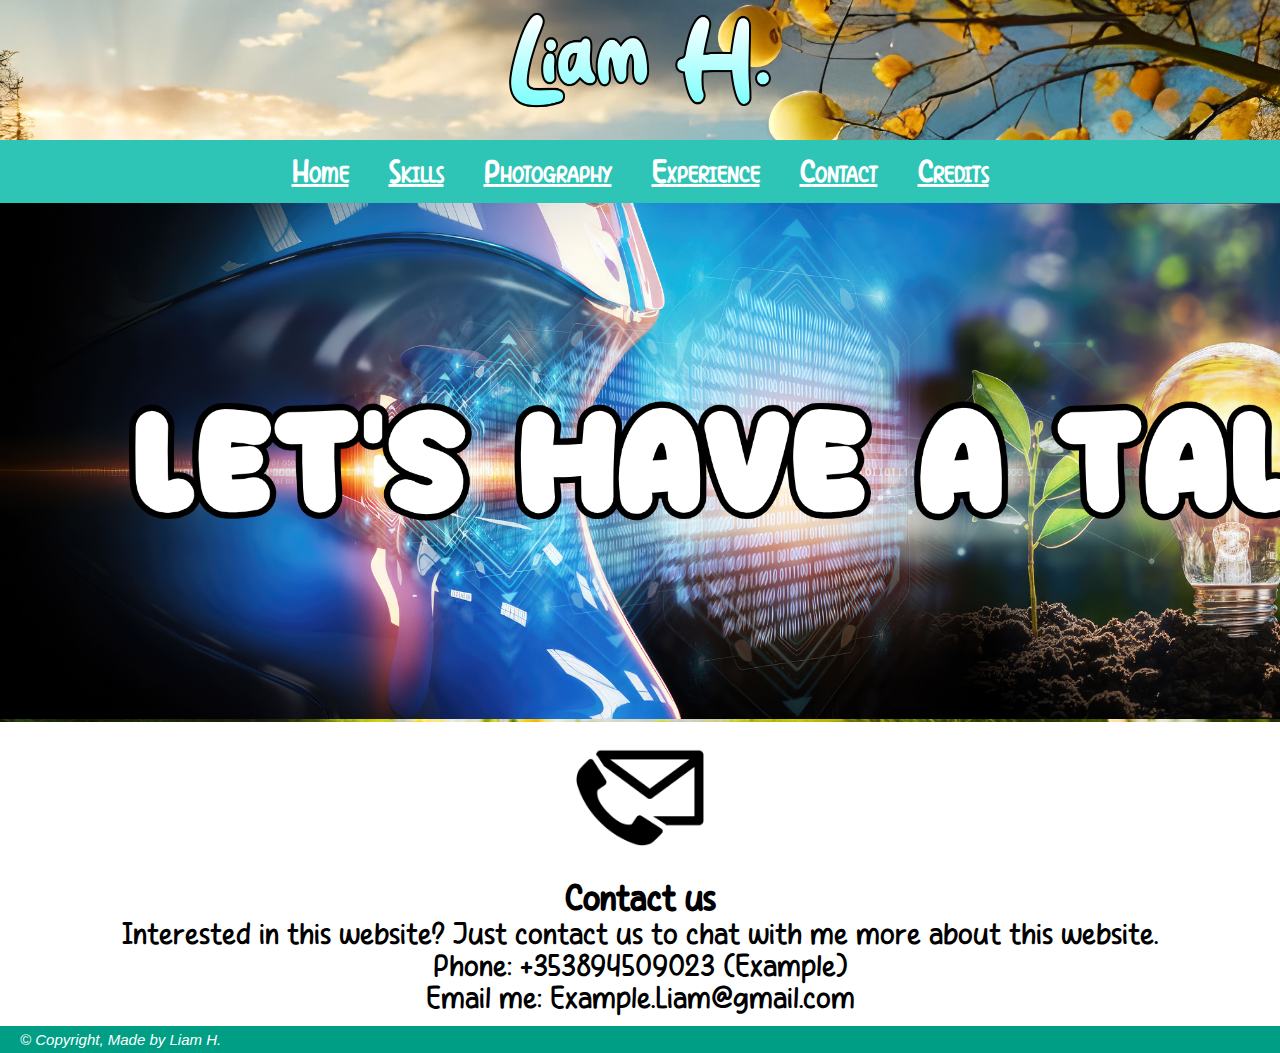
<file: Contact.html>
﻿<!DOCTYPE html>
<html lang="en">
<head>
    <meta charset="UTF-8">
    <meta name="viewport" content="width=device-width, initial-scale=1.0">
    <title>Contact</title>
    <link rel="CSS stylesheet" type="text/css" href="CSS style - Contact Page (Liam).css">

    <style>
        body {
            background-image: url("Backgrounds/the-sun-shines-on-the-flowers-and-the-mountains-in-this.jpg");
            background-repeat: no-repeat;
            background-attachment: fixed;
            background-position: center;
            background-size: 1600px, 1600px;
        }
        h1 {
            font-size: 30px;
            text-align: center;
        }
        table, th, td {
            border: 1px solid black;
        }
        .sticky {
            position: sticky;
            top: 0px;
            text-align: center;
            font-family: 'Info Story';
            font-size: 40px;
        }
        @font-face {
            font-family: 'Info Story';
            src: url('Fonts/Info Story.ttf') format('truetype');
        }
        .center1 {
            text-align: center;
            font-size: 30px;
            font-family: 'Info Story'
        }
    </style>

    <header>
        <img src="Liam's Logo.png" alt="Liam's Logo" height="100" width="300" class="center">
    </header>

    <div class="sticky">
        <nav>

            <ul>
                <li><a href="index.html">Home</a></li>
                <li><a href="Skills.html">Skills</a></li>
                <li><a href="Photography.html">Photography</a></li>
                <li><a href="Experience.html">Experience</a></li>
                <li><a href="Contact.html">Contact</a></li>
                <li><a href="Credit.html">Credits</a></li>
            </ul>
        </nav>
    </div>

    <body1>
        <img src="Contact Page/AI energy background.png" alt="Second Background" width="1519">
    </body1>

    <section>
        <article>
            <img src="Icons/Phone & Email Icon.png" alt="Icons" width="150" class="center">
        </article>
        <article>
            <div class="center1">
                <h3>Contact us</h3>
                <p>Interested in this website? Just contact us to chat with me more about this website.</p>
                <p>Phone: +353894509023 (Example)</p>
                <p>Email me: Example.Liam@gmail.com</p>
            </div>
</article>
    </section>
</head>

<footer>
    <em>&copy; Copyright, Made by Liam H.</em>
</footer>

</html>
</file>
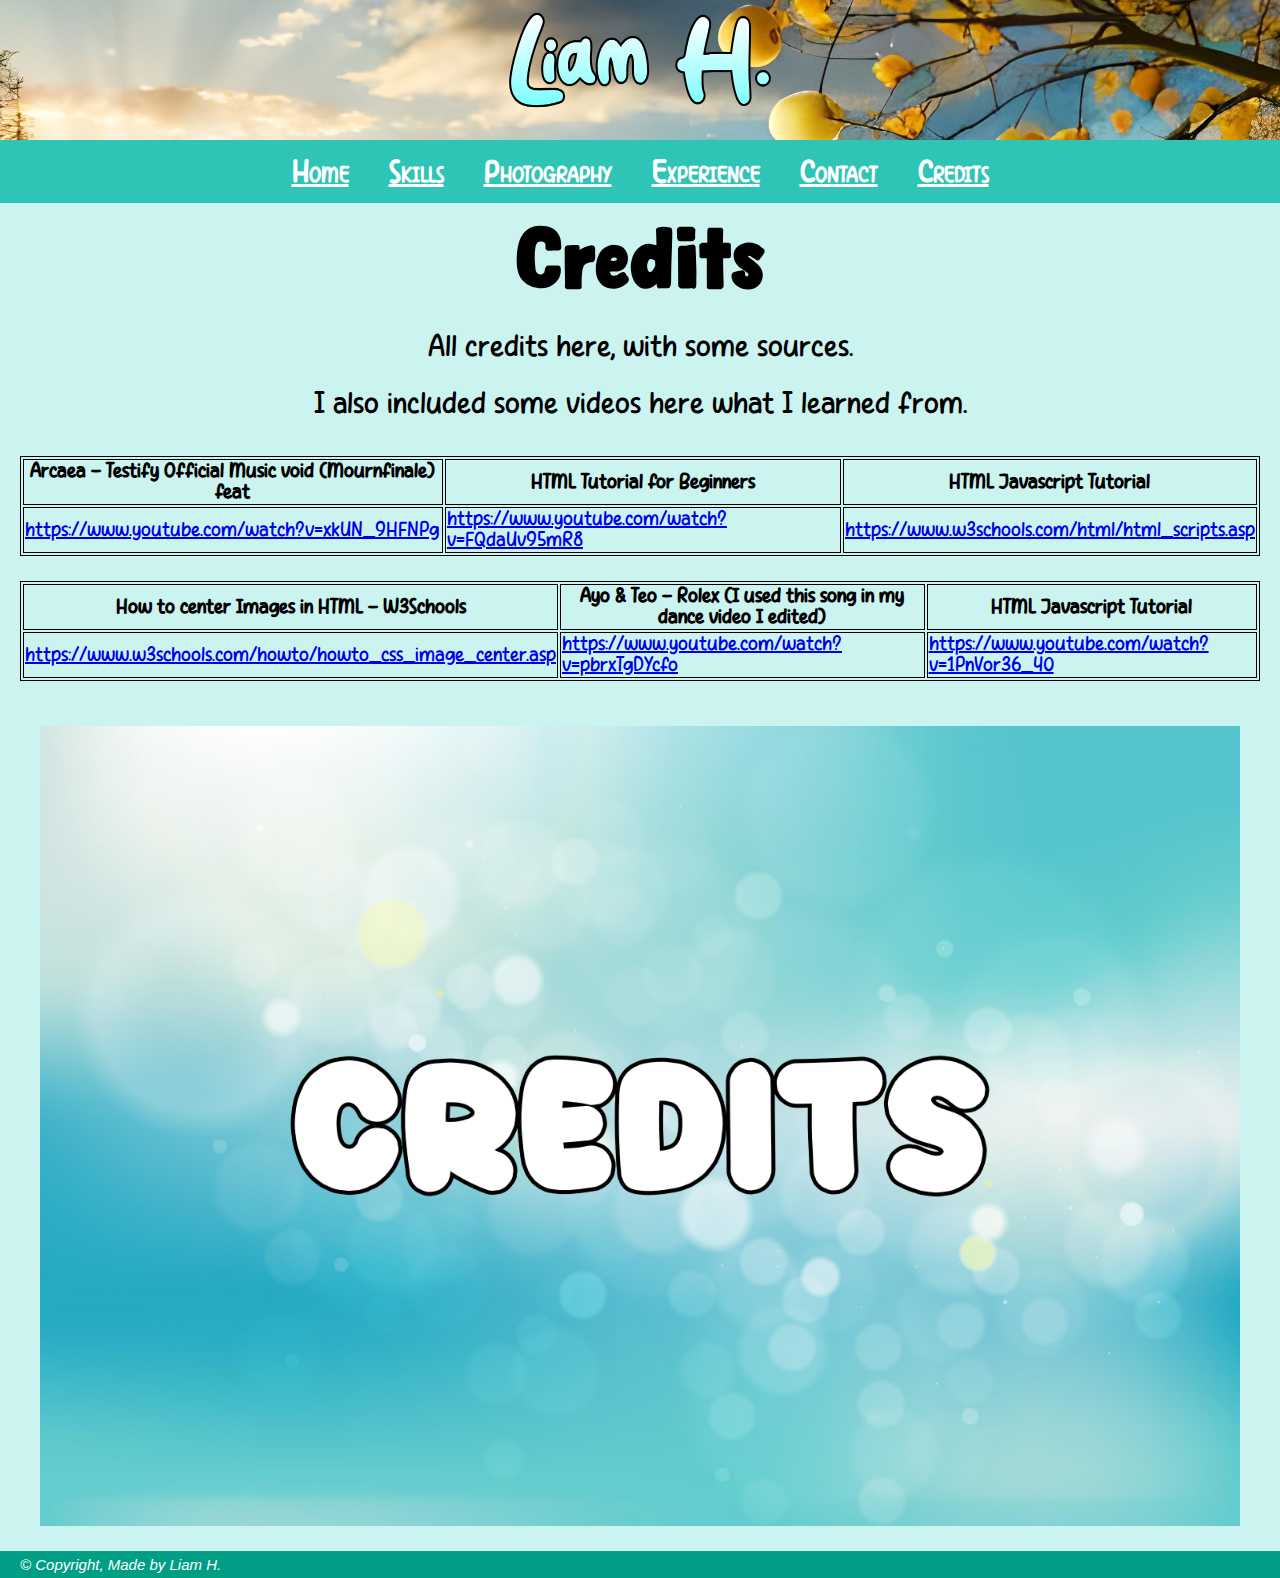
<file: Credit.html>
﻿<!DOCTYPE html>
<html lang="en">
<head>
    <meta charset="UTF-8">
    <meta name="viewport" content="width=device-width, initial-scale=1.0">
    <title>Credits</title>
    <link rel="CSS stylesheet" type="text/css" href="CSS style project(Liam).css">

    <style>
        body {
            background-image: url("Backgrounds/the-sun-shines-on-the-flowers-and-the-mountains-in-this.jpg");
            background-repeat: no-repeat;
            background-attachment: fixed;
            background-position: center;
            background-size: 1600px, 1600px;
        }
        .sticky {
            position: sticky;
            top: 0px;
            text-align: center;
            font-family: 'Info Story';
            font-size: 40px;
        }
        table, th, td {
            border: 1px solid black;
            font-family: 'Info Story';
            font-size: 20px;
            font-style: normal;
        }
        @font-face {
            font-family: 'Cat_Comic';
            src: url('Fonts/Cat Comic.ttf') format('truetype');
        }
        @font-face {
            font-family: 'Info Story';
            src: url('Fonts/Info Story.ttf') format('truetype');
        }
        .Font1 {
            text-align: center;
            font-size: 40px;
            font-family: 'Cat_Comic'
        }
        .Font2 {
            text-align: center;
            font-size: 30px;
            font-family: 'Info Story'
        }
    </style>

    <header>
        <img src="Liam's Logo.png" alt="Liam's Logo" height="100" width="300" class="center">
    </header>

    <div class="sticky">
        <nav>

            <ul>
                <li><a href="index.html">Home</a></li>
                <li><a href="Skills.html">Skills</a></li>
                <li><a href="Photography.html">Photography</a></li>
                <li><a href="Experience.html">Experience</a></li>
                <li><a href="Contact.html">Contact</a></li>
                <li><a href="Credit.html">Credits</a></li>
            </ul>
        </nav>
    </div>

    <section>

        <article>
            <div class="Font1">
                <h1>Credits</h1>
            </div>
        </article>

        <article>
            <div class="Font2">
                <p>All credits here, with some sources.</p>
            </div>
        </article>

        <article>
            <div class="Font2">
                <p>I also included some videos here what I learned from.</p>
            </div>
        </article>

    </section>

    <section>
        <article>
             <body>
                    <center>
                        <table>
                            <tr>
                                <th>Arcaea - Testify Official Music void (Mournfinale) feat</th>
                                <th>HTML Tutorial for Beginners</th>
                                <th>HTML Javascript Tutorial</th>
                            </tr>
                            <tr>
                                <td><a href="https://www.youtube.com/watch?v=xkUN_9HFNPg">https://www.youtube.com/watch?v=xkUN_9HFNPg</a></td>
                                <td><a href="https://www.youtube.com/watch?v=FQdaUv95mR8">https://www.youtube.com/watch?v=FQdaUv95mR8</a></td>
                                <td><a href="https://www.w3schools.com/html/html_scripts.asp">https://www.w3schools.com/html/html_scripts.asp</a></td>
                            </tr>
                        </table>
                    </center>
             </body>
        </article>

        <article>
            <body>
                <center>
                    <table>
                        <tr>
                            <th>How to center Images in HTML - W3Schools</th>
                            <th>Ayo & Teo - Rolex (I used this song in my dance video I edited)</th>
                            <th>HTML Javascript Tutorial</th>
                        </tr>
                        <tr>
                            <td><a href="https://www.w3schools.com/howto/howto_css_image_center.asp">https://www.w3schools.com/howto/howto_css_image_center.asp</a></td>
                            <td><a href="https://www.youtube.com/watch?v=pbrxTgDYcfo">https://www.youtube.com/watch?v=pbrxTgDYcfo</a></td>
                            <td><a href="https://www.youtube.com/watch?v=1PnVor36_40">https://www.youtube.com/watch?v=1PnVor36_40</a></td>
                        </tr>
                    </table>
                </center>
            </body>
        </article>

    </section>

    <section>
        <article>
            <img src="Backgrounds/Blue Background - Credits.png" alt="Blue Background with Credits Logo" width="1200" class="center">
        </article>
    </section>
</head>

<footer>
    <em>&copy; Copyright, Made by Liam H.</em>
</footer>

</html>
</file>
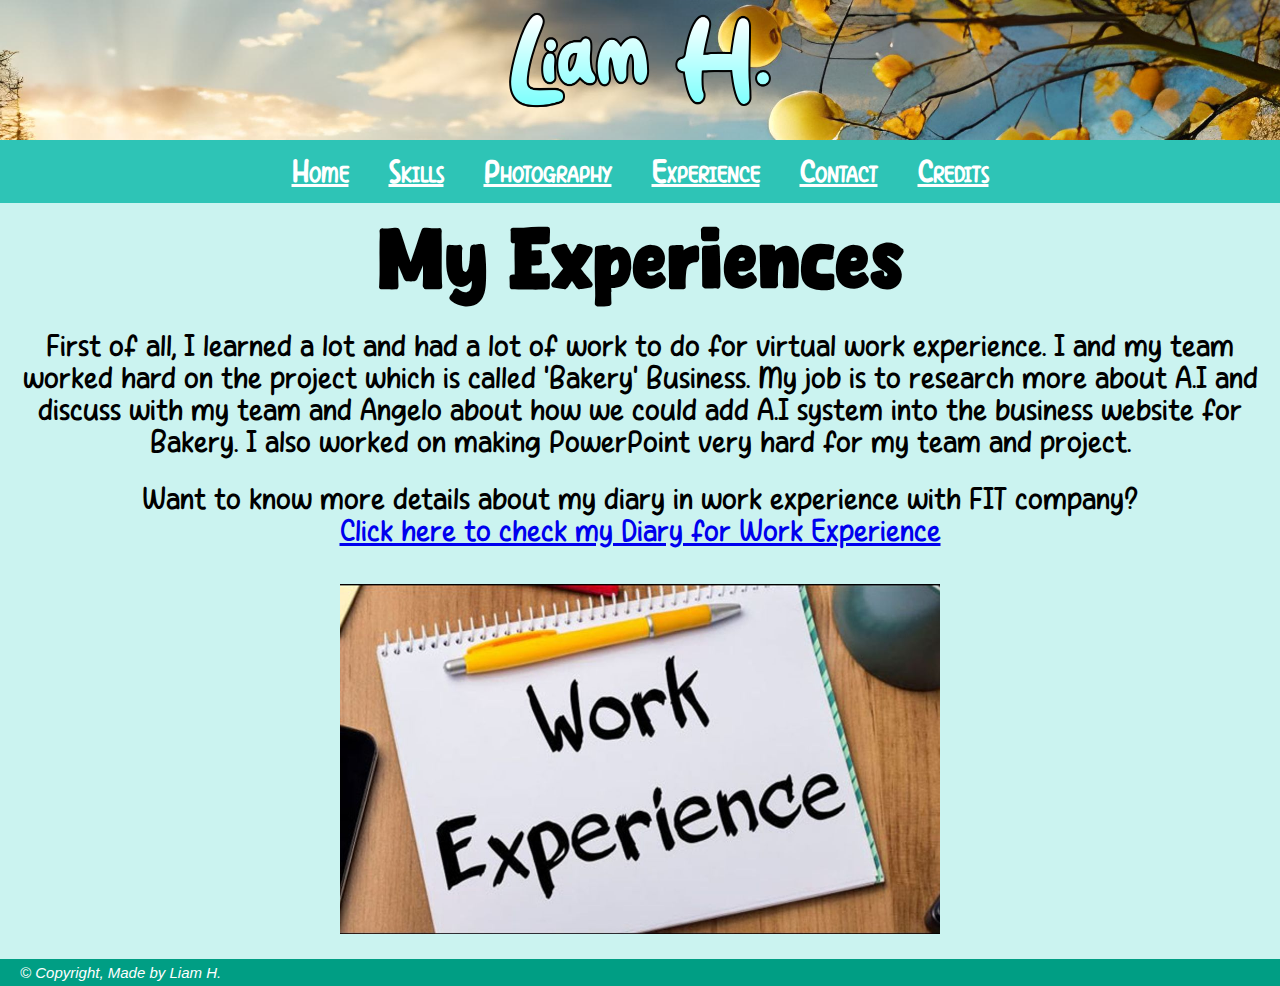
<file: Experience.html>
﻿<!DOCTYPE html>
<html lang="en">
<head>
    <meta charset="UTF-8">
    <meta name="viewport" content="width=device-width, initial-scale=1.0">
    <title>Experience</title>
    <link rel="CSS stylesheet" type="text/css" href="CSS style project(Liam).css">

    <style>
        body {
            background-image: url("Backgrounds/the-sun-shines-on-the-flowers-and-the-mountains-in-this.jpg");
            background-repeat: no-repeat;
            background-attachment: fixed;
            background-position: center;
            background-size: 1600px, 1600px;
        }
        .sticky {
            position: sticky;
            top: 0px;
            text-align: center;
            font-family: 'Info Story';
            font-size: 40px;
        }
        @font-face {
            font-family: 'Cat_Comic';
            src: url('Fonts/Cat Comic.ttf') format('truetype');
        }
        @font-face {
            font-family: 'Info Story';
            src: url('Fonts/Info Story.ttf') format('truetype');
        }
        .Font1 {
            text-align: center;
            font-size: 40px;
            font-family: 'Cat_Comic'
        }
        .Font2 {
            text-align: center;
            font-size: 30px;
            font-family: 'Info Story'
        }

    </style>

    <header>
        <img src="Liam's Logo.png" alt="Liam's Logo" height="100" width="300" class="center">
    </header>

    <div class="sticky">
        <nav>

            <ul>
                <li><a href="index.html">Home</a></li>
                <li><a href="Skills.html">Skills</a></li>
                <li><a href="Photography.html">Photography</a></li>
                <li><a href="Experience.html">Experience</a></li>
                <li><a href="Contact.html">Contact</a></li>
                <li><a href="Credit.html">Credits</a></li>
            </ul>
        </nav>
    </div>

    <section>

        <article>
            <div class="Font1">
                <h1>My Experiences</h1>
            </div>
        </article>

        <article>
            <div class="Font2">
                <p>First of all, I learned a lot and had a lot of work to do for virtual work experience. I and my team worked hard on the project which is called 'Bakery' Business. My job is to research more about A.I and discuss with my team and Angelo about how we could add A.I system into the business website for Bakery. I also worked on making PowerPoint very hard for my team and project.</p>
            </div>
        </article>

        <article>
            <div class="Font2">
                <p>Want to know more details about my diary in work experience with FIT company?</p>
                <p><a href="My Diary.html">Click here to check my Diary for Work Experience</a></p>
            </div>
        </article>

        <article>
            <img src="Backgrounds/Work Experience Image.jpg" alt="Work Experience Image" height="350" width="600" class="center">
        </article>
    </section>

</head>

<footer>
    <em>&copy; Copyright, Made by Liam H.</em>
</footer>

</html>
</file>
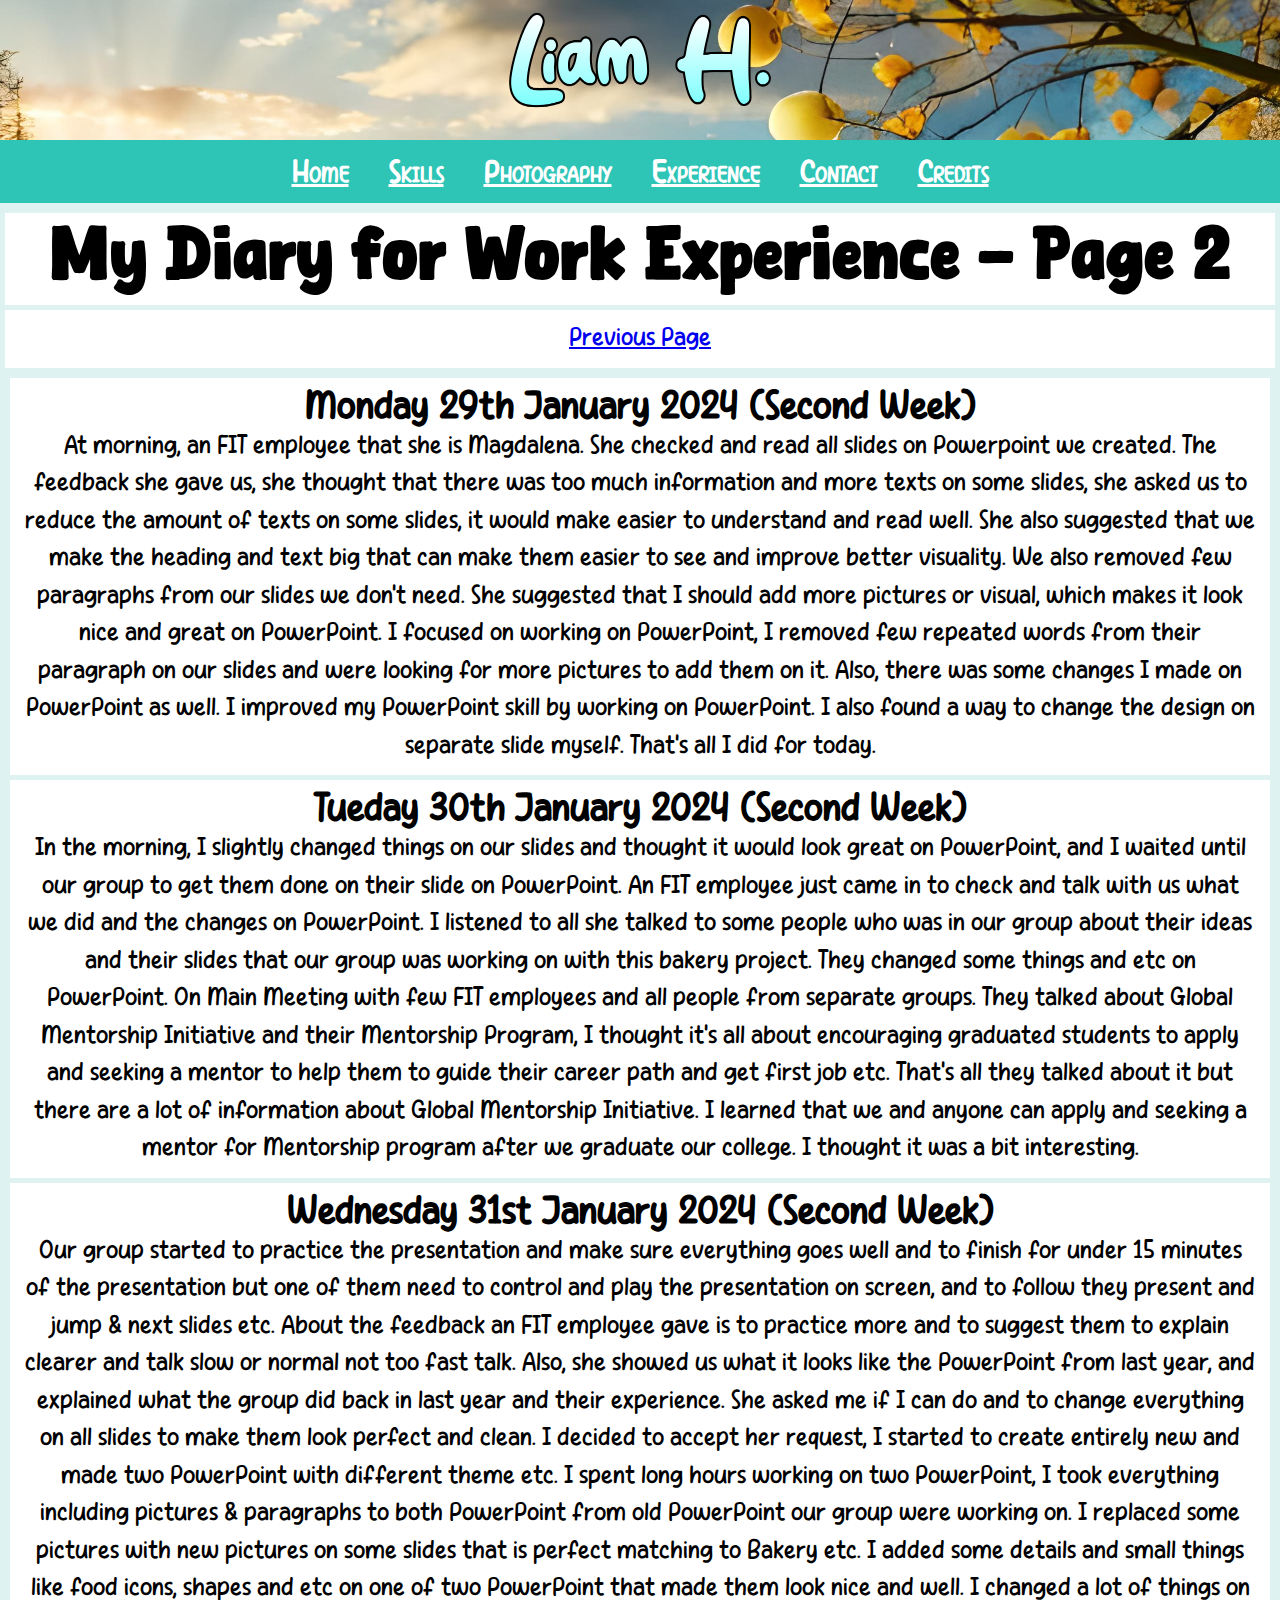
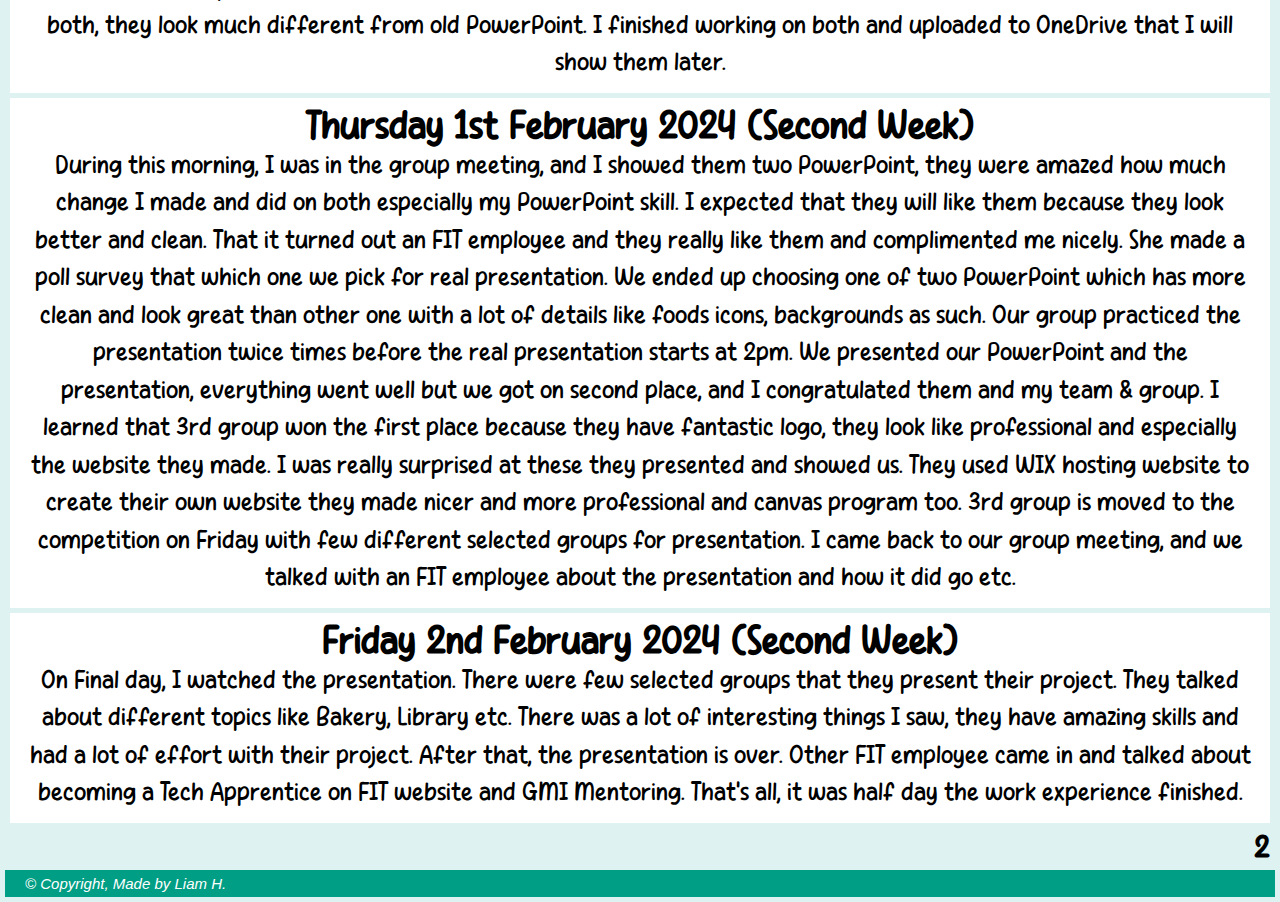
<file: My Diary Page 2.html>
﻿<!DOCTYPE html>
<html lang="en">
<head>
    <meta charset="UTF-8">
    <meta name="viewport" content="width=device-width, initial-scale=1.0">
    <title>My Diary for Work Experience</title>
    <link rel="CSS stylesheet" type="text/css" href="CSS style - My Diary for Work Exp (Liam).css">

    <style>
        body {
            background-image: url("Backgrounds/the-sun-shines-on-the-flowers-and-the-mountains-in-this.jpg");
            background-repeat: no-repeat;
            background-attachment: fixed;
            background-position: center;
            background-size: 1600px, 1600px;
        }
        p {
            line-height: 1.5;
        }
        .sticky {
            position: sticky;
            top: 0px;
            text-align: center;
            font-family: 'Info Story';
            font-size: 40px;
        }
        @font-face {
            font-family: 'Cat_Comic';
            src: url('Fonts/Cat Comic.ttf') format('truetype');
        }

        @font-face {
            font-family: 'Info Story';
            src: url('Fonts/Info Story.ttf') format('truetype');
        }

        .Font1 {
            text-align: center;
            font-size: 35px;
            font-family: 'Cat_Comic'
        }

        .Font2 {
            text-align: center;
            font-size: 25px;
            font-family: 'Info Story'
        }
        .PageFont {
            text-align: right;
            font-size: 20px;
            font-family: 'Info Story'
        }
    </style>

    <header>
        <img src="Liam's Logo.png" alt="Liam's Logo" height="100" width="300" class="center">
    </header>

    <div class="sticky">
        <nav>

            <ul>
                <li><a href="index.html">Home</a></li>
                <li><a href="Skills.html">Skills</a></li>
                <li><a href="Photography.html">Photography</a></li>
                <li><a href="Experience.html">Experience</a></li>
                <li><a href="Contact.html">Contact</a></li>
                <li><a href="Credit.html">Credits</a></li>
            </ul>
        </nav>
    </div>

    <section>

        <article>
            <div class="Font1">
                <h1>My Diary for Work Experience - Page 2</h1>
            </div>
        </article>

        <article>
            <div class="Font2">
                <p><a href="My Diary.html">Previous Page</a></p>
            </div>
        </article>

        <section>

            <article>
                <div class="Font2">
                    <h2>Monday 29th January 2024 (Second Week)</h2>
                    <p>
                        At morning, an FIT employee that she is Magdalena. She checked and read all slides on Powerpoint we created. The feedback she gave us, she thought that there was too much information and more texts on some slides, she asked us to reduce the amount of texts on some slides, it would make easier to understand and read well. She also suggested that we make the heading and text big that can make them easier to see and improve better visuality. We also removed few paragraphs from our slides we don’t need.
                        She suggested that I should add more pictures or visual, which makes it look nice and great on PowerPoint.
                        I focused on working on PowerPoint, I removed few repeated words from their paragraph on our slides and were looking for more pictures to add them on it. Also, there was some changes I made on PowerPoint as well.
                        I improved my PowerPoint skill by working on PowerPoint. I also found a way to change the design on separate slide myself.
                        That’s all I did for today.
                    </p>
                </div>
            </article>

            <article>
                <div class="Font2">
                    <h2>Tueday 30th January 2024 (Second Week)</h2>
                    <p>
                        In the morning, I slightly changed things on our slides and thought it would look great on PowerPoint, and I waited until our group to get them done on their slide on PowerPoint. An FIT employee just came in to check and talk with us what we did and the changes on PowerPoint. I listened to all she talked to some people who was in our group about their ideas and their slides that our group was working on with this bakery project. They changed some things and etc on PowerPoint.
                        On Main Meeting with few FIT employees and all people from separate groups. They talked about Global Mentorship Initiative and their Mentorship Program, I thought it’s all about encouraging graduated students to apply and seeking a mentor to help them to guide their career path and get first job etc. That’s all they talked about it but there are a lot of information about Global Mentorship Initiative.
                        I learned that we and anyone can apply and seeking a mentor for Mentorship program after we graduate our college. I thought it was a bit interesting.
                    </p>
                </div>
            </article>

            <article>
                <div class="Font2">
                    <h2>Wednesday 31st January 2024 (Second Week)</h2>
                    <p>
                        Our group started to practice the presentation and make sure everything goes well and to finish for under 15 minutes of the presentation but one of them need to control and play the presentation on screen, and to follow they present and jump & next slides etc.
                        About the feedback an FIT employee gave is to practice more and to suggest them to explain clearer and talk slow or normal not too fast talk. Also, she showed us what it looks like the PowerPoint from last year, and explained what the group did back in last year and their experience.
                        She asked me if I can do and to change everything on all slides to make them look perfect and clean. I decided to accept her request, I started to create entirely new and made two PowerPoint with different theme etc.
                        I spent long hours working on two PowerPoint, I took everything including pictures & paragraphs to both PowerPoint from old PowerPoint our group were working on. I replaced some pictures with new pictures on some slides that is perfect matching to Bakery etc.
                        I added some details and small things like food icons, shapes and etc on one of two PowerPoint that made them look nice and well.
                        I changed a lot of things on both, they look much different from old PowerPoint.
                        I finished working on both and uploaded to OneDrive that I will show them later.
                    </p>
                </div>
            </article>

            <article>
                <div class="Font2">
                    <h2>Thursday 1st February 2024 (Second Week)</h2>
                    <p>
                        During this morning, I was in the group meeting, and I showed them two PowerPoint, they were amazed how much change I made and did on both especially my PowerPoint skill. I expected that they will like them because they look better and clean. That it turned out an FIT employee and they really like them and complimented me nicely. She made a poll survey that which one we pick for real presentation.
                        We ended up choosing one of two PowerPoint which has more clean and look great than other one with a lot of details like foods icons, backgrounds as such.
                        Our group practiced the presentation twice times before the real presentation starts at 2pm. We presented our PowerPoint and the presentation, everything went well but we got on second place, and I congratulated them and my team & group.
                        I learned that 3rd group won the first place because they have fantastic logo, they look like professional and especially the website they made. I was really surprised at these they presented and showed us. They used WIX hosting website to create their own website they made nicer and more professional and canvas program too.
                        3rd group is moved to the competition on Friday with few different selected groups for presentation.
                        I came back to our group meeting, and we talked with an FIT employee about the presentation and how it did go etc.
                    </p>
                </div>
            </article>

            <article>
                <div class="Font2">
                    <h2>Friday 2nd February 2024 (Second Week)</h2>
                    <p>
                        On Final day, I watched the presentation. There were few selected groups that they present their project. They talked about different topics like Bakery, Library etc. There was a lot of interesting things I saw, they have amazing skills and had a lot of effort with their project.
                        After that, the presentation is over. Other FIT employee came in and talked about becoming a Tech Apprentice on FIT website and GMI Mentoring.
                        That’s all, it was half day the work experience finished.
                    </p>
                </div>
            </article>

        </section>

        <section>
            <div class="PageFont">
                <h2>2</h2>
            </div>
        </section>

</head>

<footer>
    <em>&copy; Copyright, Made by Liam H.</em>
</footer>

</html>
</file>
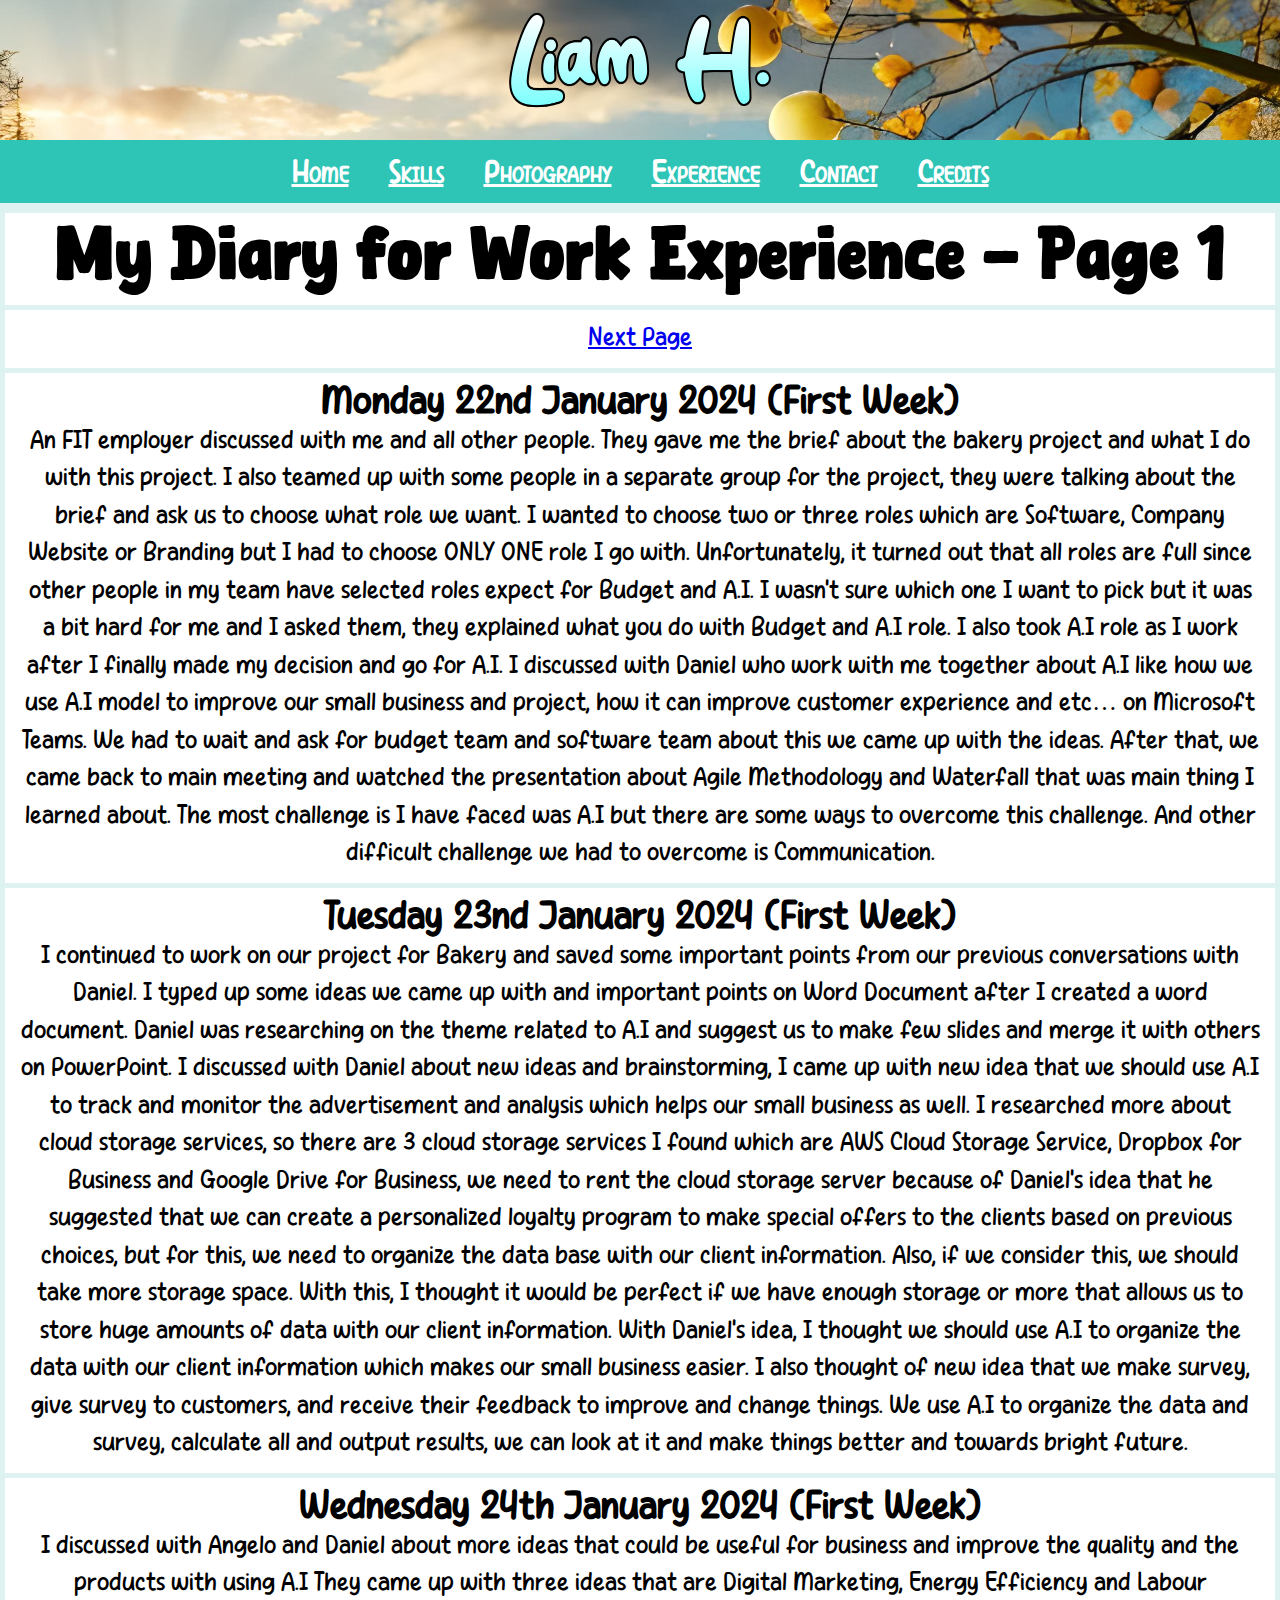
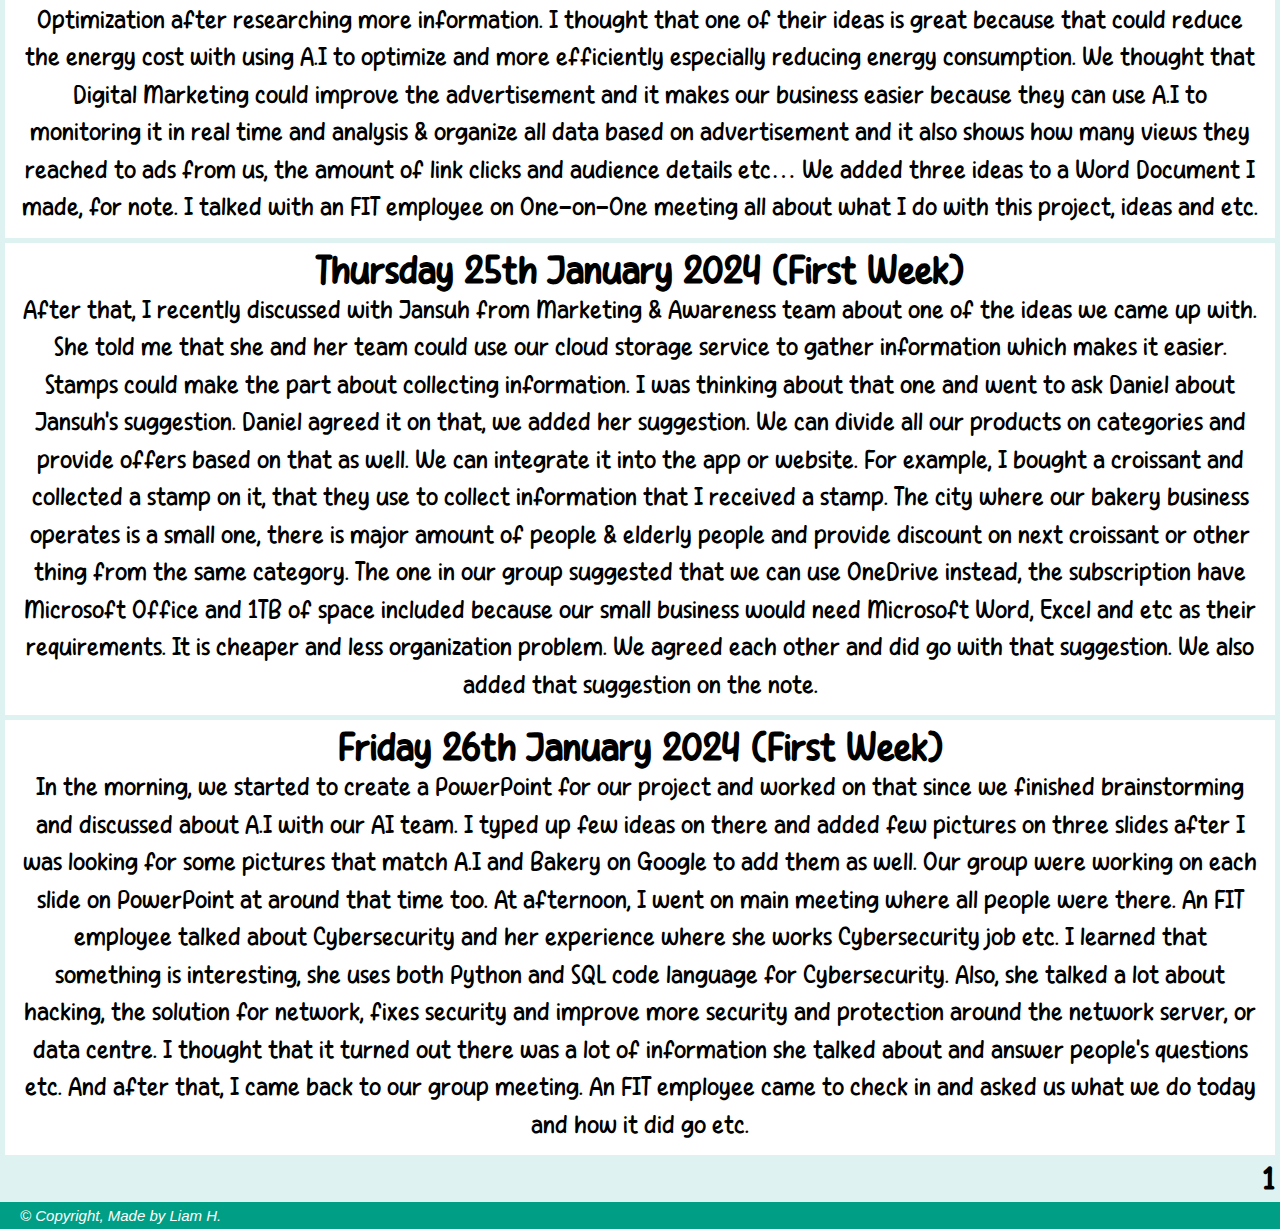
<file: My Diary.html>
﻿<!DOCTYPE html>
<html lang="en">
<head>
    <meta charset="UTF-8">
    <meta name="viewport" content="width=device-width, initial-scale=1.0">
    <title>My Diary for Work Experience</title>
    <link rel="CSS stylesheet" type="text/css" href="CSS style - My Diary for Work Exp (Liam).css">

    <style>
        body {
            background-image: url("Backgrounds/the-sun-shines-on-the-flowers-and-the-mountains-in-this.jpg");
            background-repeat: no-repeat;
            background-attachment: fixed;
            background-position: center;
            background-size: 1600px, 1600px;
        }
        p {
            line-height: 1.5;
        }
        .sticky {
            position: sticky;
            top: 0px;
            text-align: center;
            font-family: 'Info Story';
            font-size: 40px;
        }
        @font-face {
            font-family: 'Cat_Comic';
            src: url('Fonts/Cat Comic.ttf') format('truetype');
        }

        @font-face {
            font-family: 'Info Story';
            src: url('Fonts/Info Story.ttf') format('truetype');
        }

        .Font1 {
            text-align: center;
            font-size: 35px;
            font-family: 'Cat_Comic'
        }

        .Font2 {
            text-align: center;
            font-size: 25px;
            font-family: 'Info Story'
        }
        .PageFont {
            text-align: right;
            font-size: 20px;
            font-family: 'Info Story'
        }
    </style>

    <header>
        <img src="Liam's Logo.png" alt="Liam's Logo" height="100" width="300" class="center">
    </header>

    <div class="sticky">
        <nav>

            <ul>
                <li><a href="index.html">Home</a></li>
                <li><a href="Skills.html">Skills</a></li>
                <li><a href="Photography.html">Photography</a></li>
                <li><a href="Experience.html">Experience</a></li>
                <li><a href="Contact.html">Contact</a></li>
                <li><a href="Credit.html">Credits</a></li>
            </ul>
        </nav>
    </div>

    <section>

        <article>
            <div class="Font1">
                <h1>My Diary for Work Experience - Page 1</h1>
            </div>
        </article>

        <article>
            <div class="Font2">
                <p><a href="My Diary Page 2.html">Next Page</a></p>
            </div>
        </article>

        <article>
            <div class="Font2">
                <h2>Monday 22nd January 2024 (First Week)</h2>
                <p>
                    An FIT employer discussed with me and all other people. They gave me the brief about the bakery project and what I do with this project. I also teamed up with some people in a separate group for the project, they were talking about the brief and ask us to choose what role we want. I wanted to choose two or three roles which are Software, Company Website or Branding but I had to choose ONLY ONE role I go with. Unfortunately, it turned out that all roles are full since other people in my team have selected roles expect for Budget and A.I.
                    I wasn’t sure which one I want to pick but it was a bit hard for me and I asked them, they explained what you do with Budget and A.I role.
                    I also took A.I role as I work after I finally made my decision and go for A.I.
                    I discussed with Daniel who work with me together about A.I like how we use A.I model to improve our small business and project, how it can improve customer experience and etc… on Microsoft Teams.
                    We had to wait and ask for budget team and software team about this we came up with the ideas.
                    After that, we came back to main meeting and watched the presentation about Agile Methodology and Waterfall that was main thing I learned about.
                    The most challenge is I have faced was A.I but there are some ways to overcome this challenge.
                    And other difficult challenge we had to overcome is Communication.
                </p>
            </div>
        </article>

        <article>
            <div class="Font2">
                <h2>Tuesday 23nd January 2024 (First Week)</h2>
                <p>
                    I continued to work on our project for Bakery and saved some important points from our previous conversations with Daniel. I typed up some ideas we came up with and important points on Word Document after I created a word document.
                    Daniel was researching on the theme related to A.I and suggest us to make few slides and merge it with others on PowerPoint.
                    I discussed with Daniel about new ideas and brainstorming, I came up with new idea that we should use A.I to track and monitor the advertisement and analysis which helps our small business as well.
                    I researched more about cloud storage services, so there are 3 cloud storage services I found which are AWS Cloud Storage Service, Dropbox for Business and Google Drive for Business, we need to rent the cloud storage server because of Daniel’s idea that he suggested that we can create a personalized loyalty program to make special offers to the clients based on previous choices, but for this, we need to organize the data base with our client information. Also, if we consider this, we should take more storage space.
                    With this, I thought it would be perfect if we have enough storage or more that allows us to store huge amounts of data with our client information.
                    With Daniel’s idea, I thought we should use A.I to organize the data with our client information which makes our small business easier.
                    I also thought of new idea that we make survey, give survey to customers, and receive their feedback to improve and change things. We use A.I to organize the data and survey, calculate all and output results, we can look at it and make things better and towards bright future.
                </p>
            </div>
        </article>

        <article>
            <div class="Font2">
                <h2>Wednesday 24th January 2024 (First Week)</h2>
                <p>
                    I discussed with Angelo and Daniel about more ideas that could be useful for business and improve the quality and the products with using A.I
                    They came up with three ideas that are Digital Marketing, Energy Efficiency and Labour Optimization after researching more information.
                    I thought that one of their ideas is great because that could reduce the energy cost with using A.I to optimize and more efficiently especially reducing energy consumption.
                    We thought that Digital Marketing could improve the advertisement and it makes our business easier because they can use A.I to monitoring it in real time and analysis & organize all data based on advertisement and it also shows how many views they reached to ads from us, the amount of link clicks and audience details etc…
                    We added three ideas to a Word Document I made, for note.
                    I talked with an FIT employee on One-on-One meeting all about what I do with this project, ideas and etc.
                </p>
            </div>
        </article>

        <article>
            <div class="Font2">
                <h2>Thursday 25th January 2024 (First Week)</h2>
                <p>
                    After that, I recently discussed with Jansuh from Marketing & Awareness team about one of the ideas we came up with.
                    She told me that she and her team could use our cloud storage service to gather information which makes it easier. Stamps could make the part about collecting information.
                    I was thinking about that one and went to ask Daniel about Jansuh’s suggestion. Daniel agreed it on that, we added her suggestion. We can divide all our products on categories and provide offers based on that as well. We can integrate it into the app or website. For example, I bought a croissant and collected a stamp on it, that they use to collect information that I received a stamp. The city where our bakery business operates is a small one, there is major amount of people & elderly people and provide discount on next croissant or other thing from the same category.
                    The one in our group suggested that we can use OneDrive instead, the subscription have Microsoft Office and 1TB of space included because our small business would need Microsoft Word, Excel and etc as their requirements. It is cheaper and less organization problem.
                    We agreed each other and did go with that suggestion. We also added that suggestion on the note.
                </p>
            </div>
        </article>

        <article>
            <div class="Font2">
                <h2>Friday 26th January 2024 (First Week)</h2>
                <p>
                    In the morning, we started to create a PowerPoint for our project and worked on that since we finished brainstorming and discussed about A.I with our AI team.
                    I typed up few ideas on there and added few pictures on three slides after I was looking for some pictures that match A.I and Bakery on Google to add them as well. Our group were working on each slide on PowerPoint at around that time too.
                    At afternoon, I went on main meeting where all people were there. An FIT employee talked about Cybersecurity and her experience where she works Cybersecurity job etc.
                    I learned that something is interesting, she uses both Python and SQL code language for Cybersecurity. Also, she talked a lot about hacking, the solution for network, fixes security and improve more security and protection around the network server, or data centre. I thought that it turned out there was a lot of information she talked about and answer people's questions etc.
                    And after that, I came back to our group meeting. An FIT employee came to check in and asked us what we do today and how it did go etc.
                </p>
            </div>
        </article>

    </section>
   
    <section>
        <div class="PageFont">
            <h2>1</h2>
        </div>
    </section>

</head>

<footer>
    <em>&copy; Copyright, Made by Liam H.</em>
</footer>

</html>
</file>
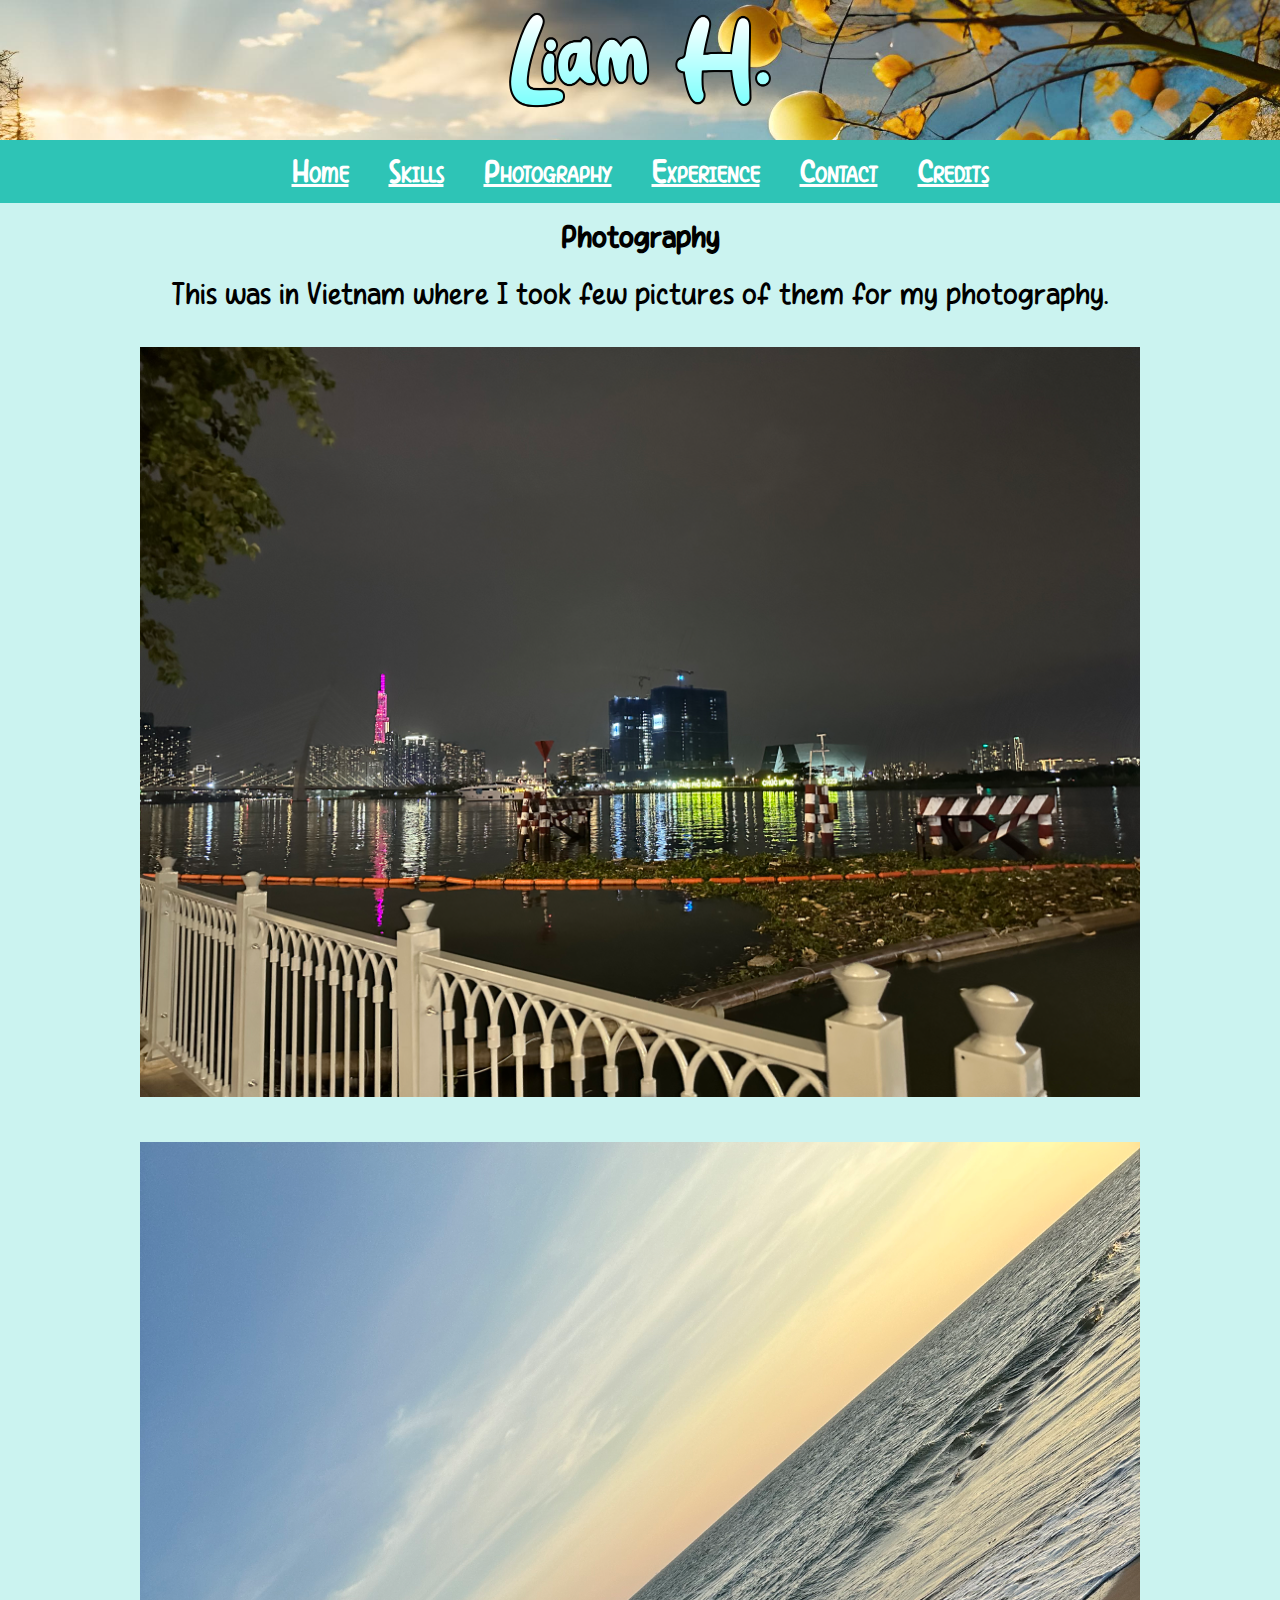
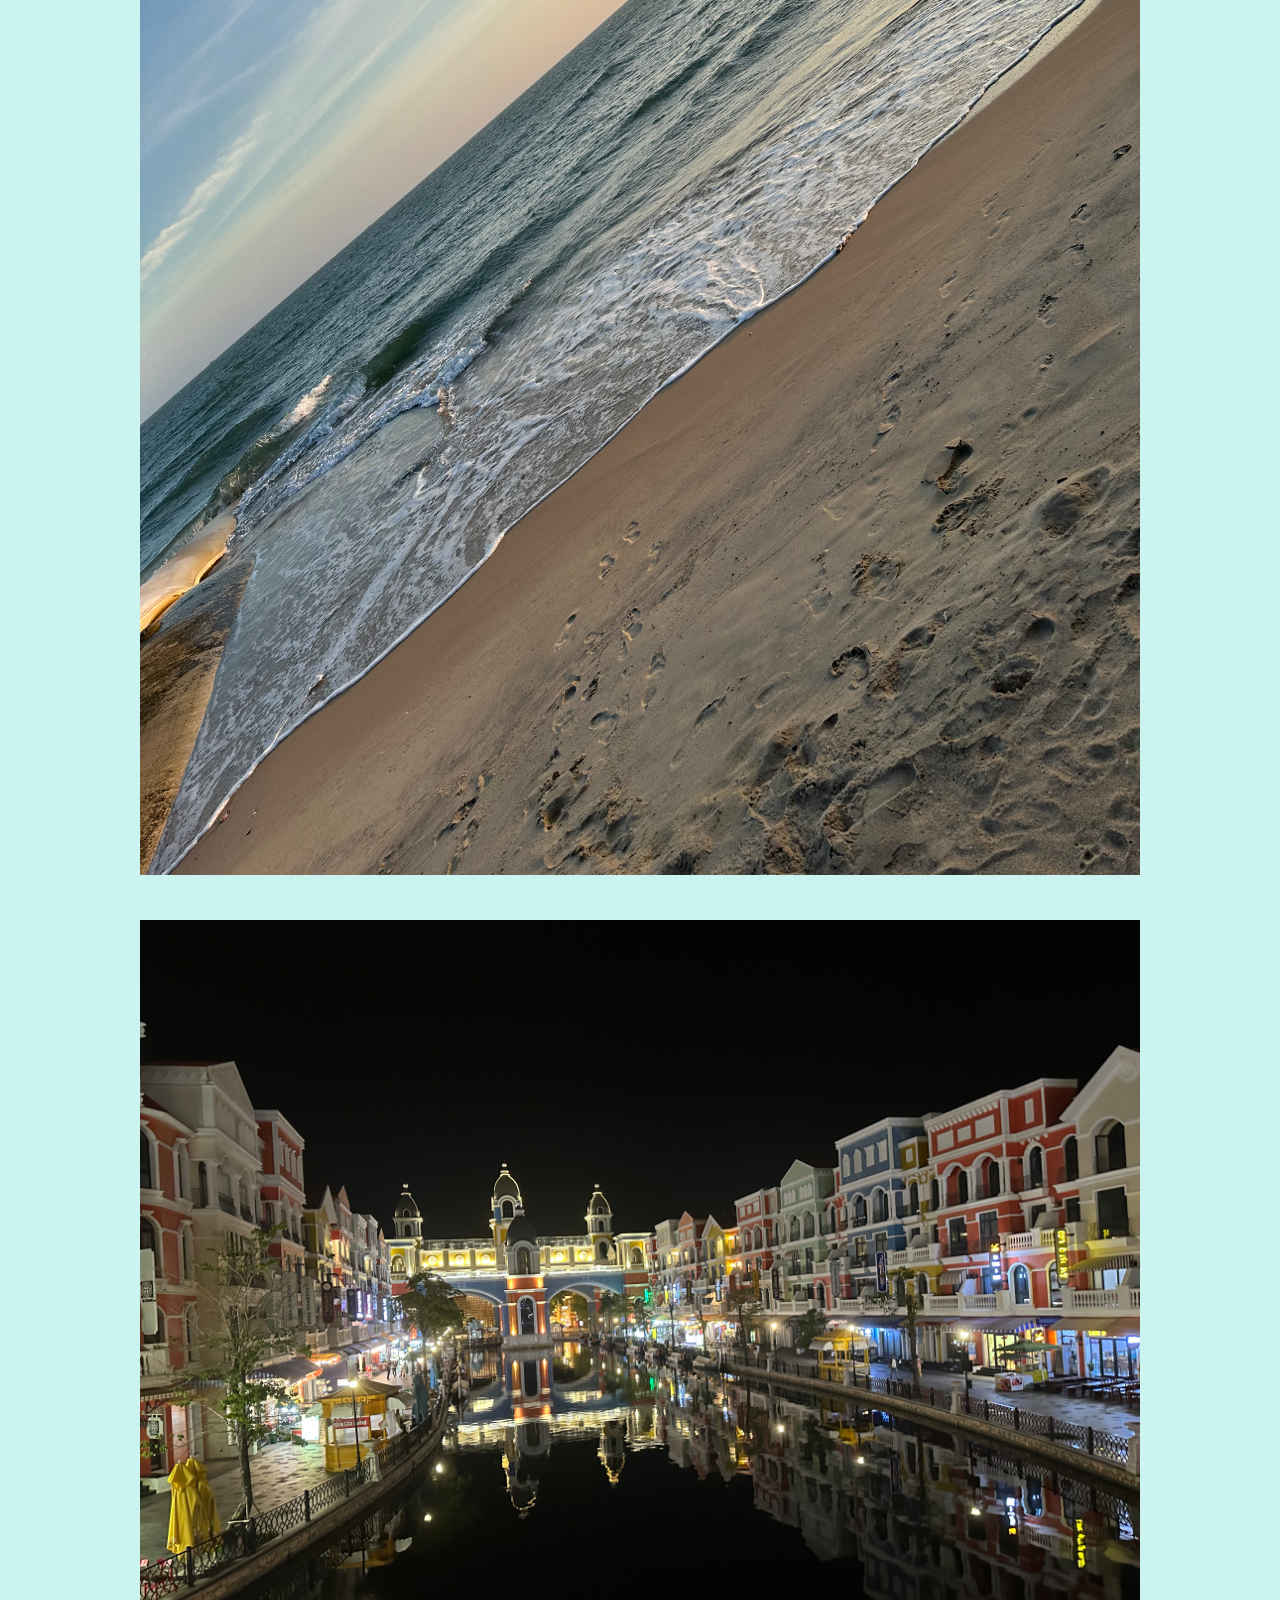
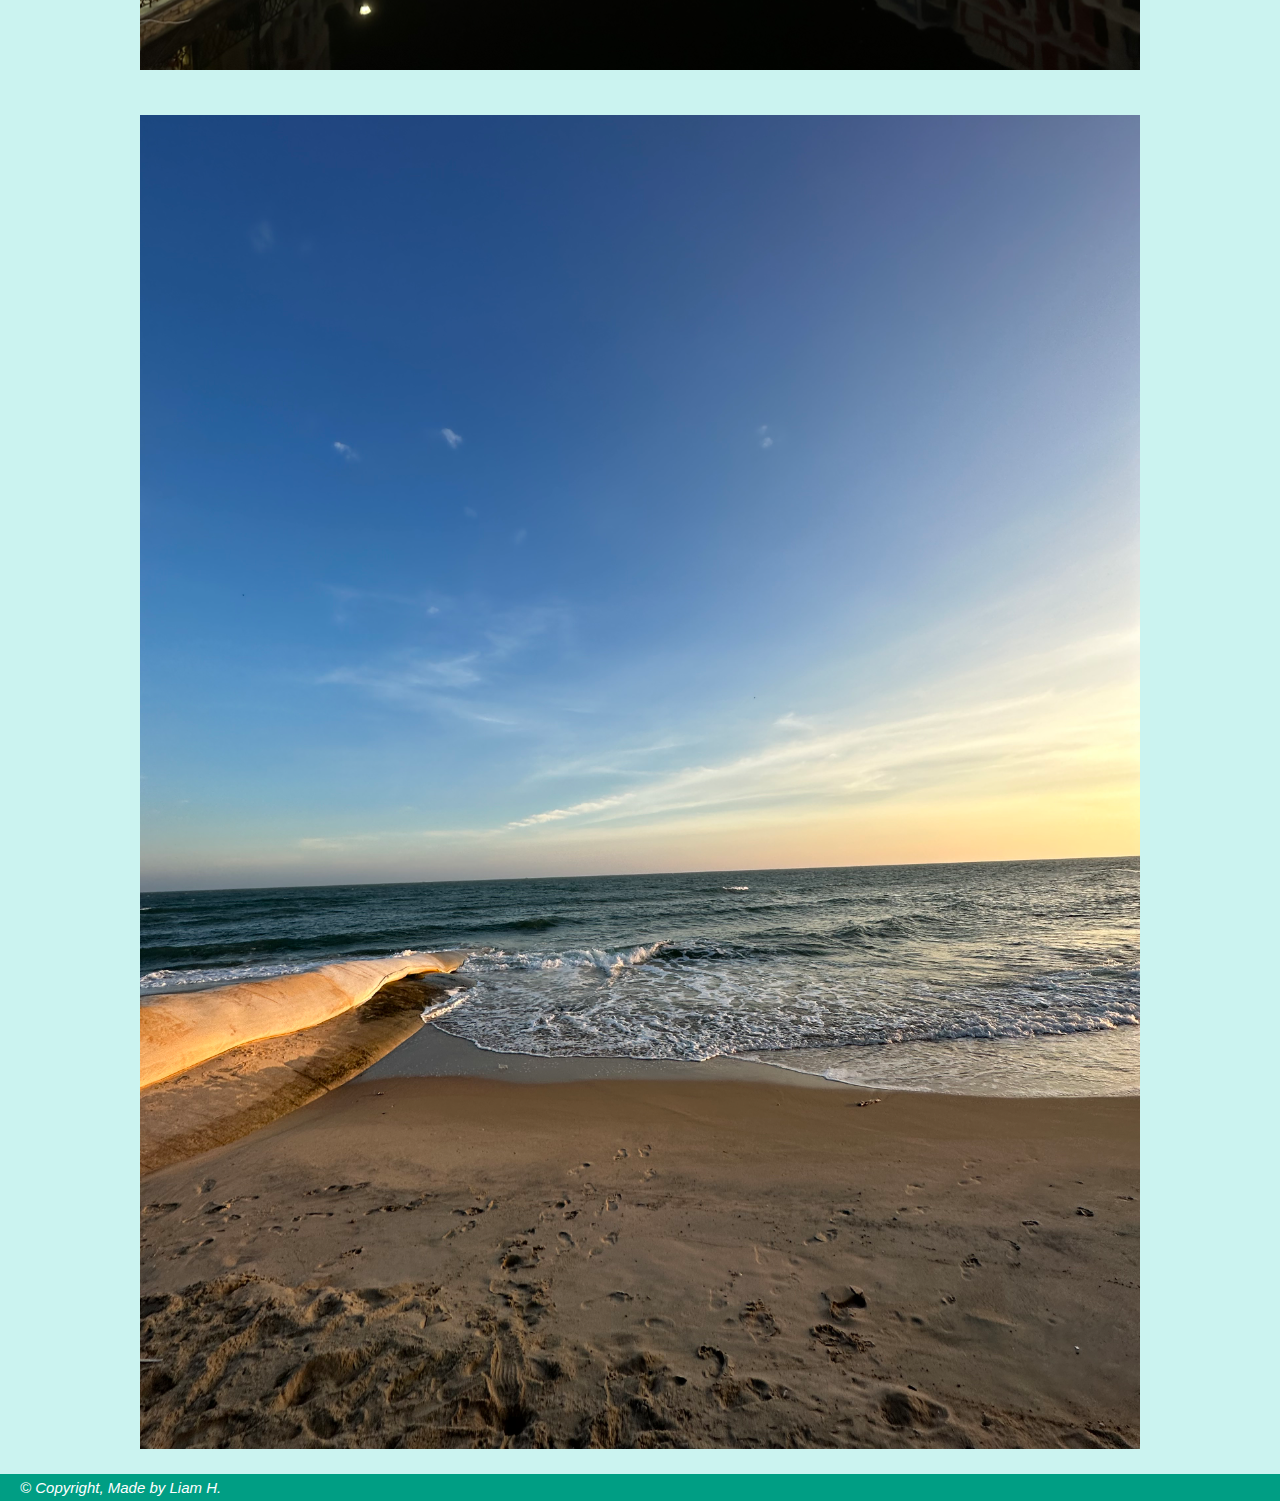
<file: Photography.html>
﻿<!DOCTYPE html>
<html lang="en">
<head>
    <meta charset="UTF-8">
    <meta name="viewport" content="width=device-width, initial-scale=1.0">
    <title>Photography</title>
    <link rel="CSS stylesheet" type="text/css" href="CSS style project(Liam).css">

    <style>
        body {
            background-image: url("Backgrounds/the-sun-shines-on-the-flowers-and-the-mountains-in-this.jpg");
            background-repeat: no-repeat;
            background-attachment: fixed;
            background-position: center;
            background-size: 1600px, 1600px;
        }
        h1 {
            font-size: 30px;
            text-align: center;
        }
        .sticky {
            position: sticky;
            top: 0px;
            text-align: center;
            font-family: 'Info Story';
            font-size: 40px;
        }
        @font-face {
            font-family: 'Cat_Comic';
            src: url('Fonts/Cat Comic.ttf') format('truetype');
        }
        @font-face {
            font-family: 'Info Story';
            src: url('Fonts/Info Story.ttf') format('truetype');
        }
        @font-face {
            font-family: 'Campana';
            src: url('Fonts/Campana.otf') format('truetype');
        }
        .Font1 {
            text-align: center;
            font-size: 30px;
            font-family: 'Info Story'
        }
        .Font2 {
            text-align: center;
            font-size: 30px;
            font-family: 'Info Story'
        }
    </style>

    <header>
        <img src="Liam's Logo.png" alt="Liam's Logo" height="100" width="300" class="center">
    </header>

    <div class="sticky">
        <nav>

            <ul>
                <li><a href="index.html">Home</a></li>
                <li><a href="Skills.html">Skills</a></li>
                <li><a href="Photography.html">Photography</a></li>
                <li><a href="Experience.html">Experience</a></li>
                <li><a href="Contact.html">Contact</a></li>
                <li><a href="Credit.html">Credits</a></li>
            </ul>
        </nav>
    </div>

    <section>

        <article>
            <div class="Font1">
                <h1>Photography</h1>
            </div>
        </article>

        <article>
            <div class="Font2">
                <p>This was in Vietnam where I took few pictures of them for my photography.</p>
            </div>
        </article>

        <article>
            <img src="Liam's Photography/Liam's Photo 1.jpg" alt="Liam's Photo 1" width="1000" class="center">
        </article>

        <article>
            <img src="Liam's Photography/Liam's Photo 2.jpg" alt="Liam's Photo 2" width="1000" class="center">
        </article>

        <article>
            <img src="Liam's Photography/Liam's Photo 3.jpg" alt="Liam's Photo 3" width="1000" class="center">
        </article>

        <article>
            <img src="Liam's Photography/Liam's Photo 4.jpg" alt="Liam's Photo 4" width="1000" class="center">
        </article>
    </section>

</head>

<footer>
    <em>&copy; Copyright, Made by Liam H.</em>
</footer>

</html>
</file>
<file: CSS style - Contact Page (Liam).css>
﻿@charset "UTF-8";

article, aside, footer, header, main, nav, nav2, section {
    display: block;
}

html, body, strong, h1, h2, h3, ul, li, a, p,
article, aside, footer, header, main, nav, nav2, section {
    padding: 0;
    margin: 0;
}

.banner {
    background-color: #2f5bad;
    color: white;
    padding: 10px 20px;
}

.center {
    display: block;
    margin-left: auto;
    margin-right: auto;
    padding: 10px;
}

body {
    margin-left: auto;
    margin-right: auto;
    background-color: #bdd8ff;
    font-family: Helvetica, Arial, sans-serif;
    font-size: 15px;
}

nav {
    background-color: #2EC4B6;
    padding: 10px;
    margin-top: 20px;
}

li a {
    color: white;
}

li {
    display: inline;
    margin-left: 15px;
    margin-right: 15px;
    font-size: 30px;
    font-variant: small-caps;
    font-weight: bold;
}

section {
    background-color: white;
    padding: 0px;
}

article {
    background-color: white;
    margin-top: 0px;
    padding: 10px 15px;
}

main {
    width: 640px;
    float: left;
    margin-bottom: 10px;
}

aside {
    background-color: #a3b1ff;
    width: 270px;
    float: right;
    padding: 20px;
    margin-top: 10px;
}

footer {
    clear: both;
    background-color: #009e84;
    color: white;
    padding: 5px 20px;
}
</file>
<file: CSS style project(Liam).css>
﻿@charset "UTF-8";

article, aside, footer, header, main, nav, nav2, section {
    display: block;
}

html, body, strong, h1, h2, h3, ul, li, a, p,
article, aside, footer, header, main, nav, nav2, section {
    padding: 0;
    margin: 0;
}

.banner {
    background-color: #2f5bad;
    color: white;
    padding: 10px 20px;
}

.center {
    display: block;
    margin-left: auto;
    margin-right: auto;
    padding: 10px;
}

body {
    margin-left: auto;
    margin-right: auto;
    background-color: #bdd8ff;
    font-family: Helvetica, Arial, sans-serif;
    font-size: 15px;
}

nav {
    background-color: #2EC4B6;
    padding: 10px;
    margin-top: 20px;
}

li a {
    color: white;
}

li {
    display: inline;
    margin-left: 15px;
    margin-right: 15px;
    font-size: 30px;
    font-variant: small-caps;
    font-weight: bold;
}

section {
    background-color: #CBF3F0;
    padding: 5px;
}

article {
    background-color: #CBF3F0;
    margin-top: 5px;
    padding: 10px 15px;
}

main {
    width: 640px;
    float: left;
    margin-bottom: 10px;
}

aside {
    background-color: #a3b1ff;
    width: 270px;
    float: right;
    padding: 20px;
    margin-top: 10px;
}

footer {
    clear: both;
    background-color: #009e84;
    color: white;
    padding: 5px 20px;
}
</file>
<file: CSS style - My Diary for Work Exp (Liam).css>
﻿@charset "UTF-8";

article, aside, footer, header, main, nav, nav2, section {
    display: block;
}

html, body, strong, h1, h2, h3, ul, li, a, p,
article, aside, footer, header, main, nav, nav2, section {
    padding: 0;
    margin: 0;
}

.banner {
    background-color: #2f5bad;
    color: white;
    padding: 10px 20px;
}

.center {
    display: block;
    margin-left: auto;
    margin-right: auto;
    padding: 10px;
}

body {
    margin-left: auto;
    margin-right: auto;
    background-color: #bdd8ff;
    font-family: Helvetica, Arial, sans-serif;
    font-size: 15px;
}

nav {
    background-color: #2EC4B6;
    padding: 10px;
    margin-top: 20px;
}

li a {
    color: white;
}

li {
    display: inline;
    margin-left: 15px;
    margin-right: 15px;
    font-size: 30px;
    font-variant: small-caps;
    font-weight: bold;
}

section {
    background-color: #DEF2F1;
    padding: 5px;
}

article {
    background-color: white;
    margin-top: 5px;
    padding: 10px 15px;
}

main {
    width: 640px;
    float: left;
    margin-bottom: 10px;
}

aside {
    background-color: #a3b1ff;
    width: 270px;
    float: right;
    padding: 20px;
    margin-top: 10px;
}

footer {
    clear: both;
    background-color: #009e84;
    color: white;
    padding: 5px 20px;
}
</file>
